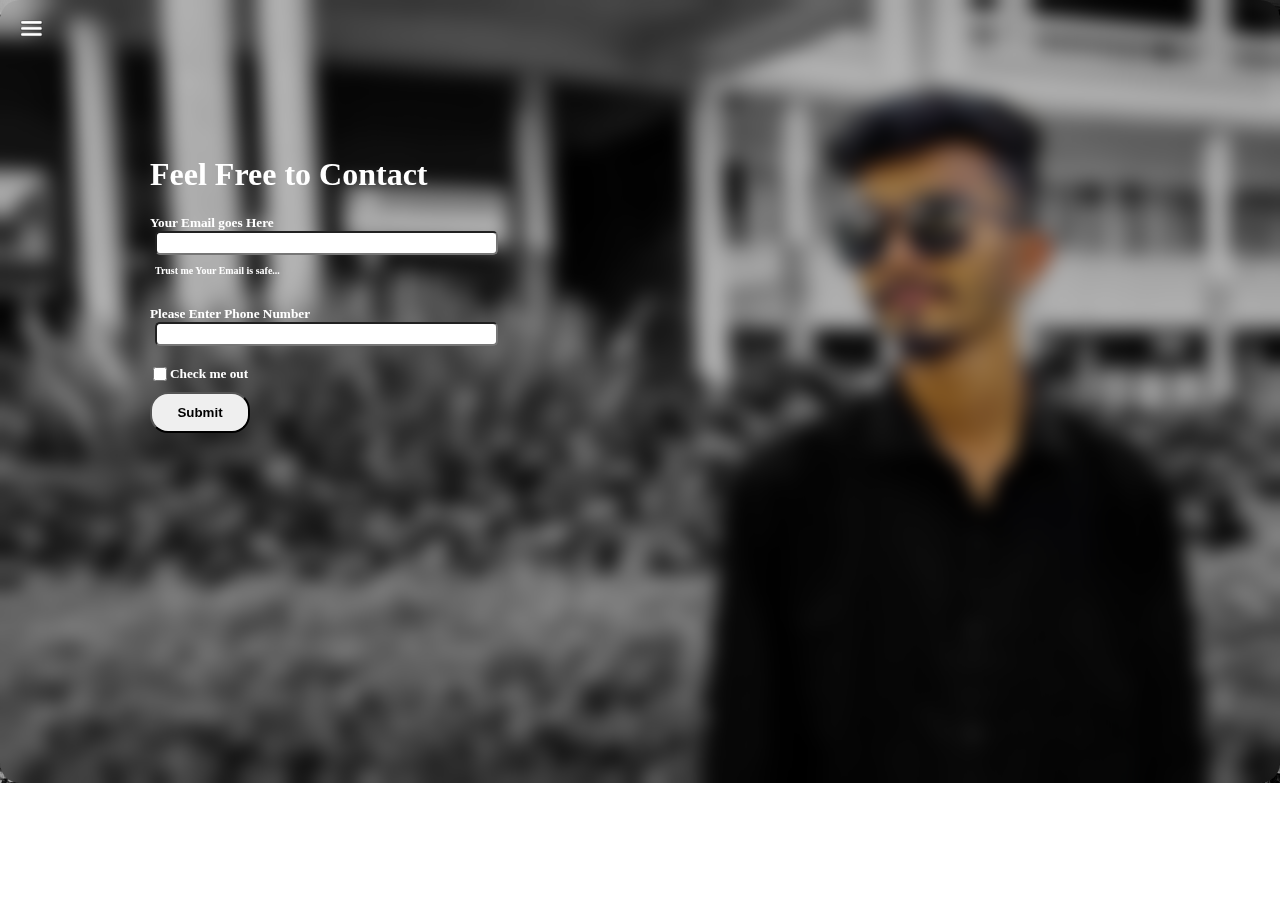
<file: Contact.html>
<!DOCTYPE html>
<html lang="en">
  <head>
    <meta charset="UTF-8" />
    <meta http-equiv="X-UA-Compatible" content="IE=edge" />
    <meta name="viewport" content="width=device-width, initial-scale=1.0" />
    <title>Bharat Rajput - Frontend Developer, ML Enthusiast, Programmer</title>
    <link rel="stylesheet" href="styles.css" />
  </head>
  <body>
    <div class="Container">
      <div class="sidebar sidebarGo">
        <nav>
          <ul>
            <li><a href="./">Home</a></li>
            <li><a href="./Intro.html">My Intro</a></li>
            <li>
              <a href="./Resume Rajput Bharat.pdf" target="_blank">Resume</a>
            </li>
            <li><a href="./Projects.html">Project</a></li>
            <li><a href="./Contact.html">Contact</a></li>
          </ul>
        </nav>
      </div>
      <div class="main">
        <div class="ToContact">
          <form>
            <h1>Feel Free to Contact</h1>
            <div class="mb-3">
              <label for="exampleInputEmail" class="form-label"
                ><h5 style="color: white">Your Email goes Here</h5></label
              >
              <input
                type="email"
                class="form-control"
                id="clientEmail"
                aria-describedby="emailHere"
              />
              <div id="clientEmail" class="form-text">
                <h5 style="color: white">Trust me Your Email is safe...</h5>
              </div>
            </div>
            <div class="mb-3">
              <label for="clientPhone" class="form-label"
                ><h5 style="color: white">Please Enter Phone Number</h5></label
              >
              <input type="phone" class="form-control" id="clientPhone" />
            </div>
            <div class="mb-3" id="form-check">
              <input
                type="checkbox"
                class="form-check-input"
                id="exampleCheck1"
              />
              <label for="exampleCheck1" class="form-check-label"
                ><h5 style="color: white">Check me out</h5></label
              >
            </div>
            <button
              type="submit"
              class="btn btn-primary"
              onclick="submitForm()"
            >
              Submit
            </button>
          </form>
        </div>
        <div class="hamburger">
          <img class="ham" src="hamburger.png" width="23" />
          <img class="cross" src="cross.png" width="23" />
        </div>
      </div>
    </div>
    <script src="script.js"></script>
    <script>
      function submitForm() {
        var email = document.getElementById("clientEmail").value;
        var mobile = document.getElementById("clientPhone").value;

        // Check if localStorage is supported
        if (typeof Storage !== "undefined") {
          // Get existing data or initialize as an empty array
          var existingData =
            JSON.parse(localStorage.getItem("contactData")) || [];

          // Add new data
          existingData.push({ email: email, mobile: mobile });

          // Save the updated data to localStorage
          localStorage.setItem("contactData", JSON.stringify(existingData));

          alert("Data submitted successfully! \n You will Get Notfied soon \n Temparary Data is Not Stored");
        } else {
          alert(
            "Sorry, your browser does not support web storage. Data won't be saved."
          );
        }
      }
    </script>
  </body>
</html>
</file>
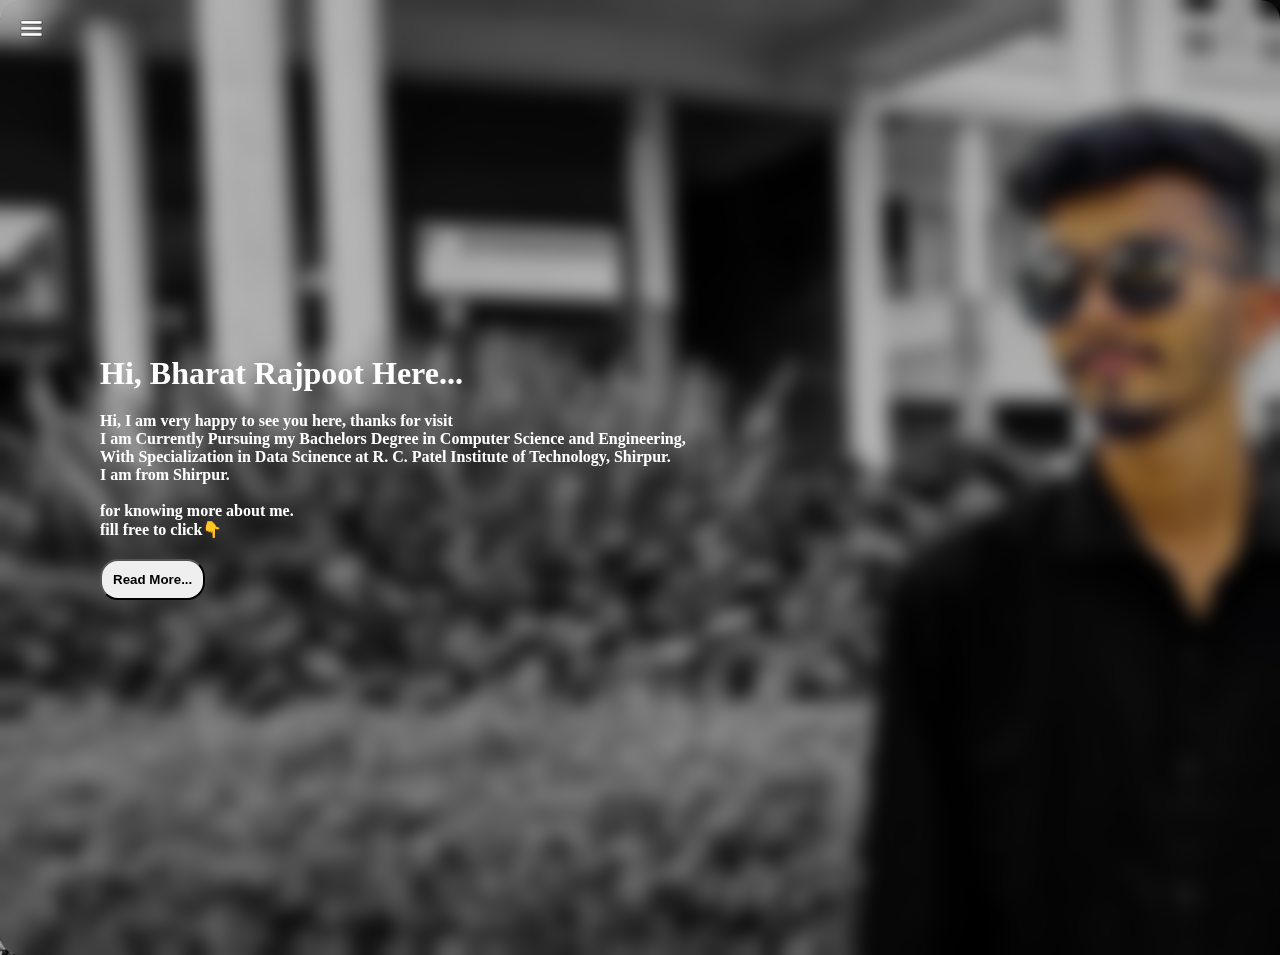
<file: Intro.html>
<!DOCTYPE html>
<html lang="en">
  <head>
    <meta charset="UTF-8" />
    <meta http-equiv="X-UA-Compatible" content="IE=edge" />
    <meta name="viewport" content="width=device-width, initial-scale=1.0" />
    <title>Bharat Rajput - Frontend Developer, ML Enthusiast, Programmer</title>
    <link rel="stylesheet" href="styles.css" />
  </head>
  <body>
    <div class="Container">
      <div class="sidebar sidebarGo">
        <nav>
          <ul>
            <li><a href="./">Home</a></li>
            <li><a href="./Intro.html">My Intro</a></li>
            <li>
              <a href="./Resume Rajput Bharat.pdf" target="_blank">Resume</a>
            </li>
            <li><a href="./Projects.html">Project</a></li>
            <li><a href="./Contact.html">Contact</a></li>
          </ul>
        </nav>
      </div>
      <div class="main">
        <div class="Intro">
          <h1 style="color: white">Hi, Bharat Rajpoot Here...</h1>
          <div class="moreInfo" style="color: white">
            Hi, I am very happy to see you here, thanks for visit<br />
            I am Currently Pursuing my Bachelors Degree in Computer Science and
            Engineering,<br />
            With Specialization in Data Scinence at R. C. Patel Institute of
            Technology, Shirpur.<br />
            I am from Shirpur.<br /><br />
            for knowing more about me.<br />
            fill free to click👇
          </div>
          <a
            href="https://www.linkedin.com/in/bharat-rajput-bb0676227/"
            target="_blank"
            ><button class="btn btn-primary">Read More...</button></a
          >
        </div>
        <div class="hamburger">
          <img class="ham" src="hamburger.png" width="23" />
          <img class="cross" src="cross.png" width="23" />
        </div>
      </div>
    </div>
    <script src="script.js"></script>
  </body>
</html>
</file>
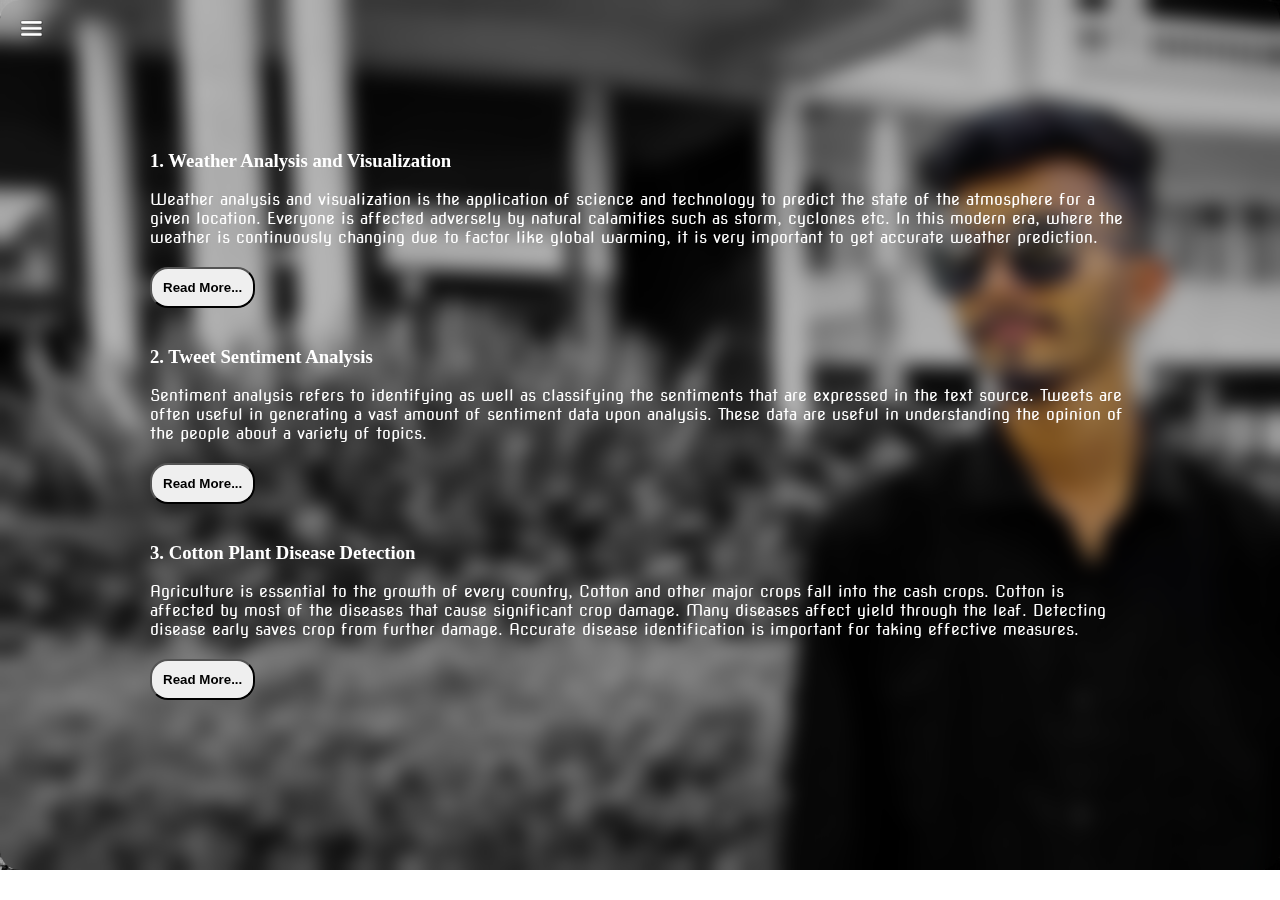
<file: Projects.html>
<!DOCTYPE html>
<html lang="en">
  <head>
    <meta charset="UTF-8" />
    <meta http-equiv="X-UA-Compatible" content="IE=edge" />
    <meta name="viewport" content="width=device-width, initial-scale=1.0" />
    <title>Bharat Rajput - Frontend Developer, ML Enthusiast, Programmer</title>
    <link rel="stylesheet" href="styles.css" />
  </head>
  <body>
    <div class="Container">
      <div class="sidebar sidebarGo" style="height: 908px">
        <nav>
          <ul>
            <li><a href="./">Home</a></li>
            <li><a href="./Intro.html">My Intro</a></li>
            <li>
              <a href="./Resume Rajput Bharat.pdf" target="_blank">Resume</a>
            </li>
            <li><a href="./Projects.html">Project</a></li>
            <li><a href="./Contact.html">Contact</a></li>
          </ul>
        </nav>
      </div>
      <div class="main">
        <div class="Projects">
          <div class="P1">
            <h3>1. Weather Analysis and Visualization</h3>
            <br />
            <p>
              Weather analysis and visualization is the application of science
              and technology to predict the state of the atmosphere for a given
              location. Everyone is affected adversely by natural calamities
              such as storm, cyclones etc. In this modern era, where the weather
              is continuously changing due to factor like global warming, it is
              very important to get accurate weather prediction.
            </p>
          </div>
          <a
            href="https://github.com/Bharat-P-Rajput/Weather-Analysis-and-Visualization"
            target="_blank"
            ><button class="btn btn-primary">Read More...</button></a
          >
          <br />
          <br />
          <div class="P1">
            <h3>2. Tweet Sentiment Analysis</h3>
            <br />
            <p>
              Sentiment analysis refers to identifying as well as classifying
              the sentiments that are expressed in the text source. Tweets are
              often useful in generating a vast amount of sentiment data upon
              analysis. These data are useful in understanding the opinion of
              the people about a variety of topics.
            </p>
          </div>
          <a
            href="https://github.com/Bharat-P-Rajput/Tweet-Sentiment-Analysis"
            target="_blank"
            ><button class="btn btn-primary">Read More...</button></a
          >
          <br />
          <br />
          <div class="P1">
            <h3>3. Cotton Plant Disease Detection</h3>
            <br />
            <p>
              Agriculture is essential to the growth of every country, Cotton
              and other major crops fall into the cash crops. Cotton is affected
              by most of the diseases that cause significant crop damage. Many
              diseases affect yield through the leaf. Detecting disease early
              saves crop from further damage. Accurate disease identification is
              important for taking effective measures.
            </p>
          </div>
          <a
            href="https://github.com/Bharat-P-Rajput/Cotton_Plant_Disease_Detection"
            target="_blank"
            ><button class="btn btn-primary">Read More...</button></a
          >
        </div>
        <div class="hamburger">
          <img class="ham" src="hamburger.png" width="23" />
          <img class="cross" src="cross.png" width="23" />
        </div>
      </div>
    </div>
    <script src="script.js"></script>
  </body>
</html>
</file>
<file: styles.css>
@import url("https://fonts.googleapis.com/css2?family=Bebas+Neue&display=swap");
@import url("https://fonts.googleapis.com/css2?family=Bebas+Neue&family=Ephesis&display=swap");
@import url("https://fonts.googleapis.com/css2?family=Nova+Square&display=swap");
@import url("https://fonts.googleapis.com/css2?family=Cedarville+Cursive&family=Nova+Square&display=swap");
* {
  margin: 0;
  padding: 0;
}

.sidebar {
  background-color: black;
  width: 275px;
  height: 100vh;
  color: white;
  font-weight: bold;
  transition: transform 0.3s ease-in;
  transition: transform 0.3s ease-out;
}

.sidebar nav {
  padding: 36px;
}
.sidebar nav li {
  list-style: none;
  font-size: 15px;
  padding: 33px 47px;
}
.sidebar nav li a {
  text-decoration: none;
  color: white;
}
.main {
  background: url("./bg3.jpeg") repeat 0 0;
  /* background: transparent;
  backdrop-filter: blur(10px); */
  /* background-color: grey; */

  background-size: cover;
  width: 100vw;
}

.Container {
  display: flex;
}
.infoContainer {
  /* background-color: lightseagreen; */
  /* background: transparent;
  backdrop-filter: blur(3px); */
  height: 58vh;
  width: 80vw;
  margin: 140px auto;
  display: flex;
  justify-content: space-around;
}

.myInfo {
  background: transparent;
  backdrop-filter: blur(10px);
  border-radius: 40px;
  /* backdrop-filter: blur(10px); */
  margin: 0px;
  padding: 16px 37px;
  display: flex;
  justify-content: center;
  flex-direction: column;
  left: 75px;
}
.hello {
  font-size: 55px;
  color: white;
}
.name {
  font-size: 45px;
  font-weight: bold;
  /* font-family: "Cedarville Cursive", cursive; */
  /* font-family: "Nova Square", sans-serif; */
  /* font-family: "Bebas Neue", sans-serif; */
  /* font-family: "Bebas Neue", sans-serif;
  font-family: "Ephesis", cursive; */
  color: white;
}
.about {
  font-size: 20px;
  color: white;
  font-family: "Nova Square", sans-serif;
}
.Moreabout {
  font-size: 15px;
  color: white;
  font-weight: bold;
}
.buttons button {
  padding: 11px;
  border-radius: 18px;
  cursor: pointer;
  font-weight: bold;
}
.buttons button:hover {
  background-color: black;
  color: white;
}

.myPic img {
  top: 1px;
  height: 75vh;
  position: relative;
  bottom: 100px;
}

.ToContact {
  background: transparent;
  backdrop-filter: blur(10px);
  border-radius: 20px;
  padding: 350px 150px;
  padding-top: 144px;
}
.ToContact h1 {
  padding: 12px 0;
  color: white;
}
.ToContact form div {
  padding: 10px 0;
  display: flex;
  flex-direction: column;
}
.ToContact form div input {
  width: 26vw;
  border-radius: 5px;
  margin: 6px 0 0 0;
  padding: 3px;
}
/* .h5 {
  color: white;
} */
.ToContact form button {
  padding: 11px;
  border-radius: 18px;
  width: 100px;
  cursor: pointer;
  font-weight: bold;
}
.ToContact form button:hover {
  background-color: black;
  color: white;
}
#clientEmail {
  font-size: 12px;
  margin: 0 5px;
}
#clientPhone {
  font-size: 12px;
  margin: 0 5px;
}
#form-check {
  flex-direction: row;
}
#form-check input {
  width: 20px;
  margin: 1px 0;
}
.Intro {
  background: transparent;
  backdrop-filter: blur(10px);
  border-radius: 20px;
  padding: 335px 100px;
}
.Intro h1 {
  margin: 20px 0;
}

.moreInfo {
  margin: 10px 200px 0 0;
  font-weight: bold;
}

.Intro button {
  margin: 20px 0;
  padding: 11px;
  border-radius: 18px;
  /* width: 100px; */
  cursor: pointer;
  font-weight: bold;
}
.Intro button:hover {
  background-color: black;
  color: white;
}

.sidebarGo {
  transform: translate(-443px, 0px);
  position: absolute;
}

.hamburger {
  position: absolute;
  cursor: pointer;
  top: 20px;
  left: 20px;
}
.cross {
  margin-left: 160px;
}
@media (max-width: 904px) {
  /* * {
    background-color: black;
  }
  .main {
    background-color: black;
  } */
  /* .sidebar {
    transform: translate(-443px, 0px);
    position: absolute;
  } */
}
.Projects {
  background: transparent;
  backdrop-filter: blur(10px);
  border-radius: 20px;
  padding: 150px 150px;
}
.P1 h3 {
  color: white;
  font-weight: bold;
  /* font-size: 15px; */
  /* font-family: "Bebas Neue", sans-serif; */
}
.P1 p {
  color: white;
  font-family: "Nova Square", sans-serif;
}
.Projects button {
  margin: 20px 0;
  padding: 11px;
  border-radius: 18px;
  /* width: 100px; */
  cursor: pointer;
  font-weight: bold;
}
.Projects button:hover {
  background-color: black;
  color: white;
}
</file>
